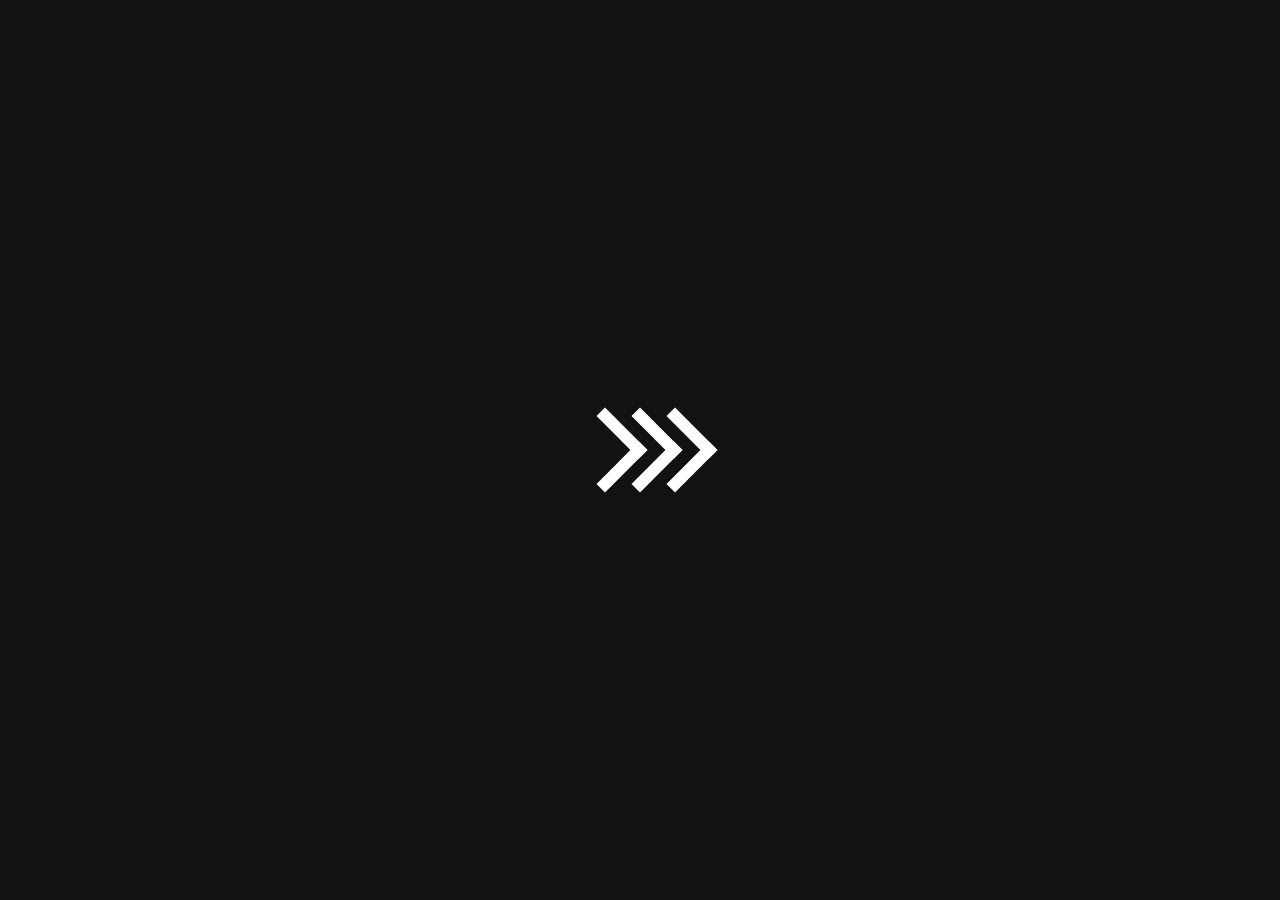
<file: index.html>
<!DOCTYPE html>
<html lang="en">
<head>
  <meta charset="UTF-8">
  <meta name="viewport" content="width=device-width, initial-scale=1.0">
  <title>Animación Flecha</title>
  <link rel="stylesheet" href="/index.css">
</head>
<body>
  <div class="arrows-body">
    <div class="arrow"></div>
    <div class="arrow"></div>
    <div class="arrow"></div>
  </div>
  
</body>
</html>
</file>
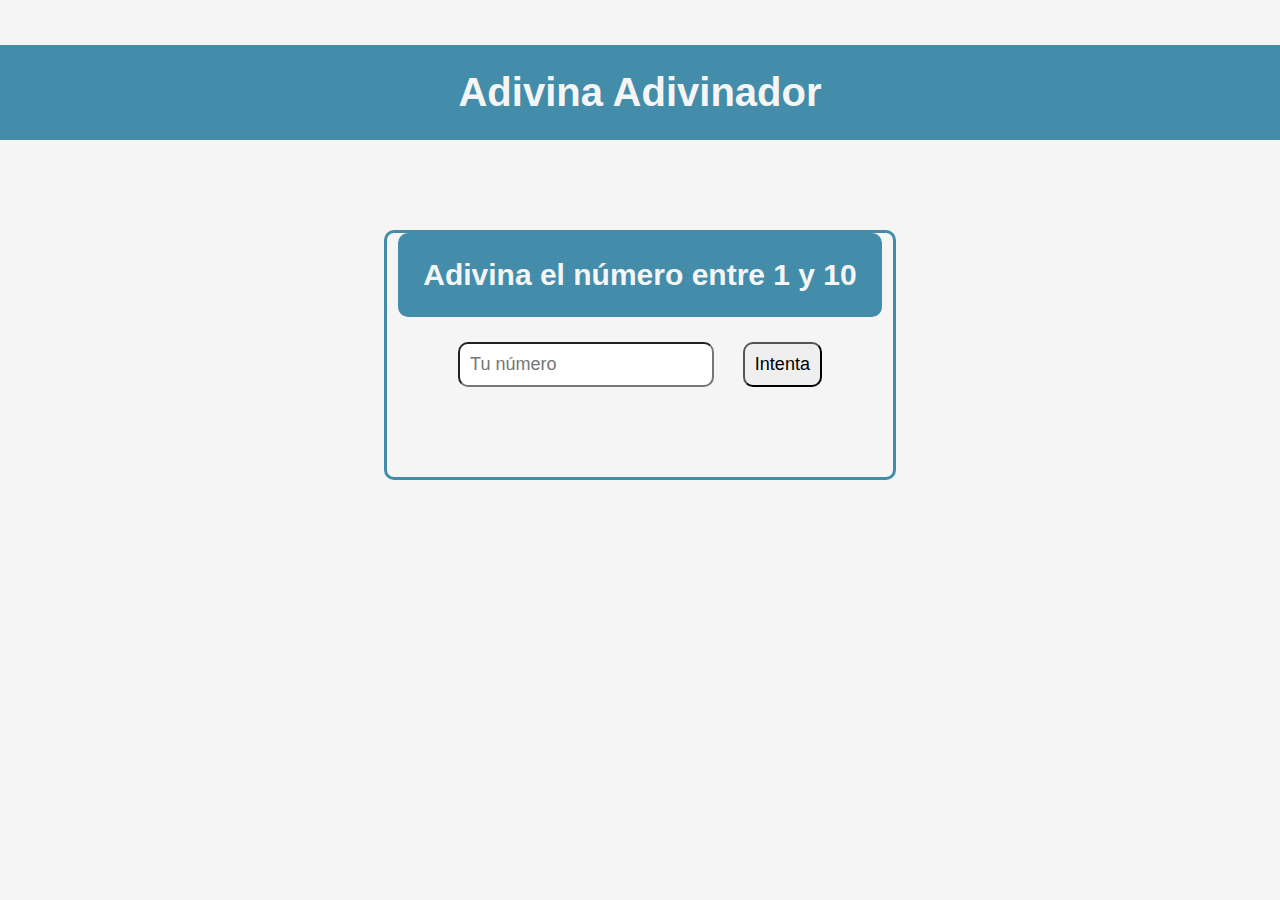
<file: adivinaNumero/index.html>
<!DOCTYPE html> 
<html lang="en">
<head>
    <meta charset="UTF-8">
    <meta name="viewport" content="width=device-width, initial-scale=1.0">
    <link rel="stylesheet" href="index.css">
    <title>Adivina Adivinador</title>
</head>
<body>
    <main>
        <h1>Adivina Adivinador</h1>
        <div class="container" id="contenedor">
            <div class="title">
                <h2>Adivina el número entre 1 y 10</h2>
            </div>
            <div class="input">
                <input type="text" id="guessInput" placeholder="Tu número">
                <input type="button" value="Intenta" id="submitGuess">
            </div>
            <div id="message"></div>
        </div>
    </main>
    <script src="index.js"></script>
</body>
</html>
</file>
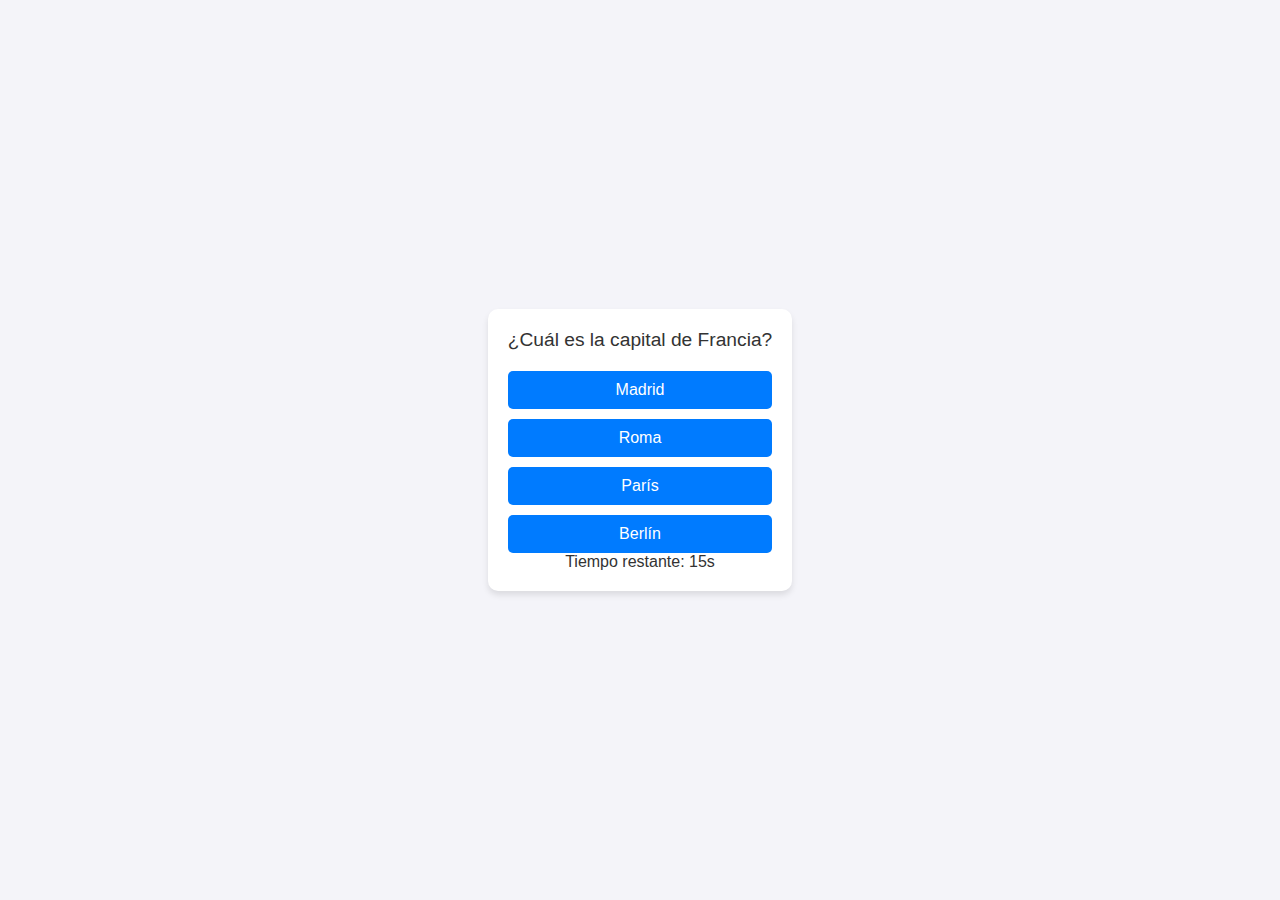
<file: juegoPreguntas/index.html>
<!DOCTYPE html>
<html lang="en">
<head>
  <meta charset="UTF-8">
  <meta name="viewport" content="width=device-width, initial-scale=1.0">
  <title>Juego de Preguntas y Respuestas</title>
  <style>
    body {
      font-family: Arial, sans-serif;
      background-color: #f4f4f9;
      color: #333;
      margin: 0;
      padding: 0;
      display: flex;
      flex-direction: column;
      align-items: center;
      justify-content: center;
      min-height: 100vh;
    }
    .container {
      max-width: 600px;
      padding: 20px;
      background: white;
      border-radius: 10px;
      box-shadow: 0 4px 6px rgba(0, 0, 0, 0.1);
      text-align: center;
    }
    .question {
      font-size: 1.2rem;
      margin-bottom: 20px;
    }
    .options {
      display: flex;
      flex-direction: column;
      gap: 10px;
    }
    .options button {
      padding: 10px;
      border: none;
      border-radius: 5px;
      background-color: #007BFF;
      color: white;
      font-size: 1rem;
      cursor: pointer;
    }
    .options button:hover {
      background-color: #0056b3;
    }
    .score {
      margin-top: 20px;
      font-size: 1.2rem;
      font-weight: bold;
    }
  </style>
</head>
<body>
  <div class="container">
    <div id="game">
      <div id="question" class="question"></div>
      <div id="options" class="options"></div>
      <div id="timer" class="timer"></div>
    </div>
    <div id="score" class="score" style="display: none;"></div>
  </div>

  <script>
    const preguntas = [
      {
        pregunta: "¿Cuál es la capital de Francia?",
        opciones: ["Madrid", "Roma", "París", "Berlín"],
        respuesta: 2,
      },
      {
        pregunta: "¿Cuántos planetas tiene el sistema solar?",
        opciones: ["7", "8", "9", "10"],
        respuesta: 1,
      },
      {
        pregunta: "¿Quién pintó la Mona Lisa?",
        opciones: ["Van Gogh", "Picasso", "Leonardo da Vinci", "Miguel Ángel"],
        respuesta: 2,
      },
      {
        pregunta: "¿Cuál es el metal más ligero?",
        opciones: ["Oro", "Litio", "Aluminio", "Hierro"],
        respuesta: 1,
      }
    ];

    let puntuacion = 0;
    let preguntaActual = 0;
    let intentosRestantes = 3;
    let temporizador;

    const questionEl = document.getElementById("question");
    const optionsEl = document.getElementById("options");
    const scoreEl = document.getElementById("score");

    function mostrarPregunta() {
      if (preguntaActual >= preguntas.length) {
        finalizarJuego();
        return;
      }

      const pregunta = preguntas[preguntaActual];
      questionEl.textContent = pregunta.pregunta;
      optionsEl.innerHTML = "";

      pregunta.opciones.forEach((opcion, index) => {
        const button = document.createElement("button");
        button.textContent = opcion;
        button.onclick = () => verificarRespuesta(index);
        optionsEl.appendChild(button);
      });

      iniciarTemporizador();
    }

    function verificarRespuesta(index) {
      const pregunta = preguntas[preguntaActual];

      if (index === pregunta.respuesta) {
        puntuacion++;
        preguntaActual++;
        intentosRestantes = 3;
        clearTimeout(temporizador);
        mostrarPregunta();
      } else {
        intentosRestantes--;
        if (intentosRestantes <= 0) {
          preguntaActual++;
          intentosRestantes = 3;
          clearTimeout(temporizador);
          mostrarPregunta();
        } else {
          alert(`Respuesta incorrecta. Intentos restantes: ${intentosRestantes}`);
        }
      }
    }

    function iniciarTemporizador() {
      let tiempoRestante = 15;
      const timerEl = document.getElementById("timer");
      timerEl.textContent = `Tiempo restante: ${tiempoRestante}s`;

      temporizador = setInterval(() => {
        tiempoRestante--;
        timerEl.textContent = `Tiempo restante: ${tiempoRestante}s`;

        if (tiempoRestante <= 0) {
          clearInterval(temporizador);
          alert("¡Tiempo agotado!");
          preguntaActual++;
          intentosRestantes = 3;
          mostrarPregunta();
        }
      }, 1000);
    }

    function finalizarJuego() {
      questionEl.style.display = "none";
      optionsEl.style.display = "none";
      scoreEl.style.display = "block";
      scoreEl.textContent = `Juego terminado. Tu puntuación es: ${puntuacion}/${preguntas.length}`;
    }

    mostrarPregunta();
  </script>
</body>
</html>
</file>
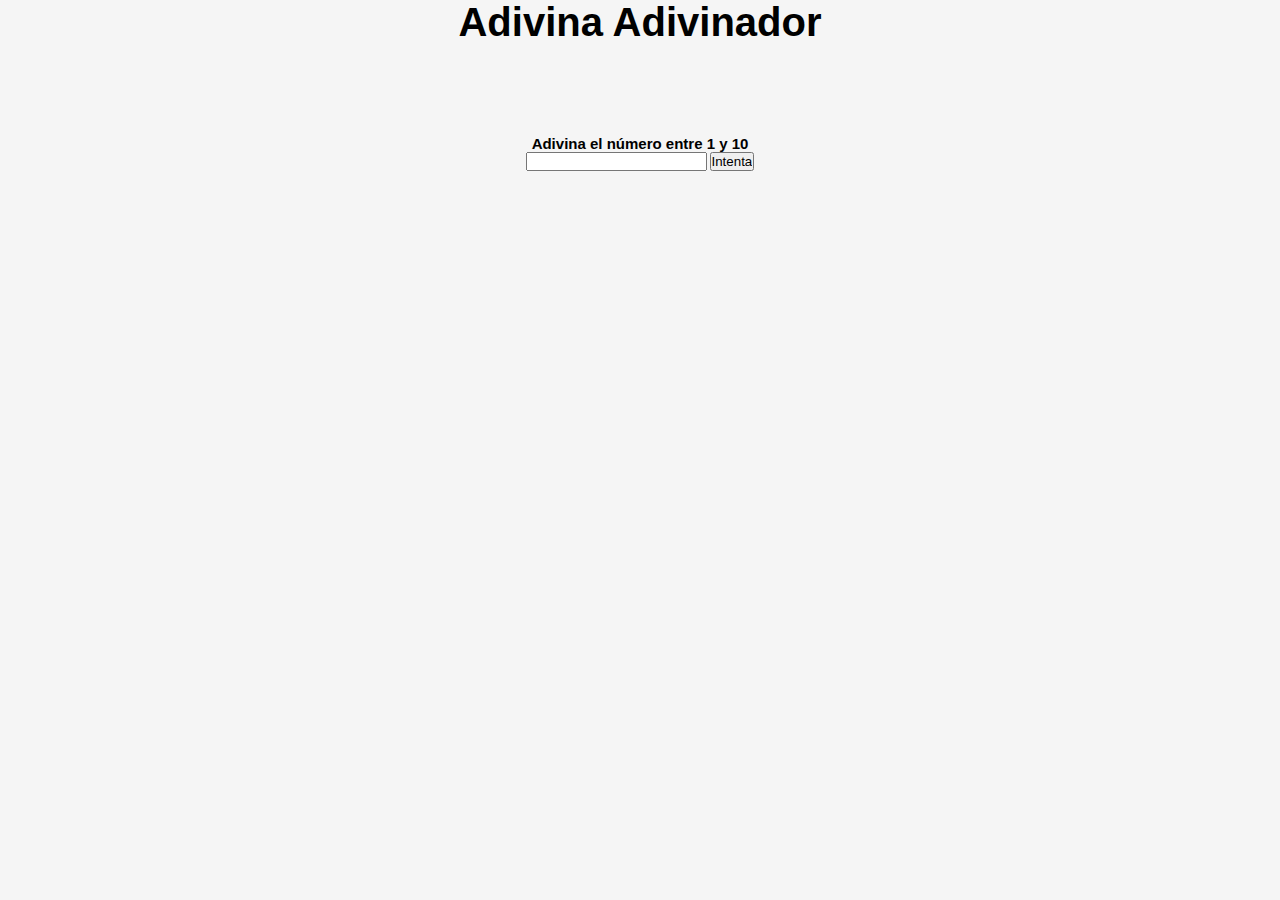
<file: adivinaNumero/index/index.html>
<!DOCTYPE html>
<html lang="en">
<head>
    <meta charset="UTF-8">
    <meta name="viewport" content="width=device-width, initial-scale=1.0">
    <link rel="stylesheet" href="index.css">
    <title>Adivina Adivinador</title>
</head>
<body>
    <main>
        <h1>Adivina Adivinador</h1>
    <div class="container">
        <div class="title">
            <h2>Adivina el número entre 1 y 10</h2>
        </div>
        <div class="input">
            <input type="text">
            <input type="button" value="Intenta">
        </div>
    </div>
    </main>
    <script src="index.js"></script>
</body>
</html>
</file>
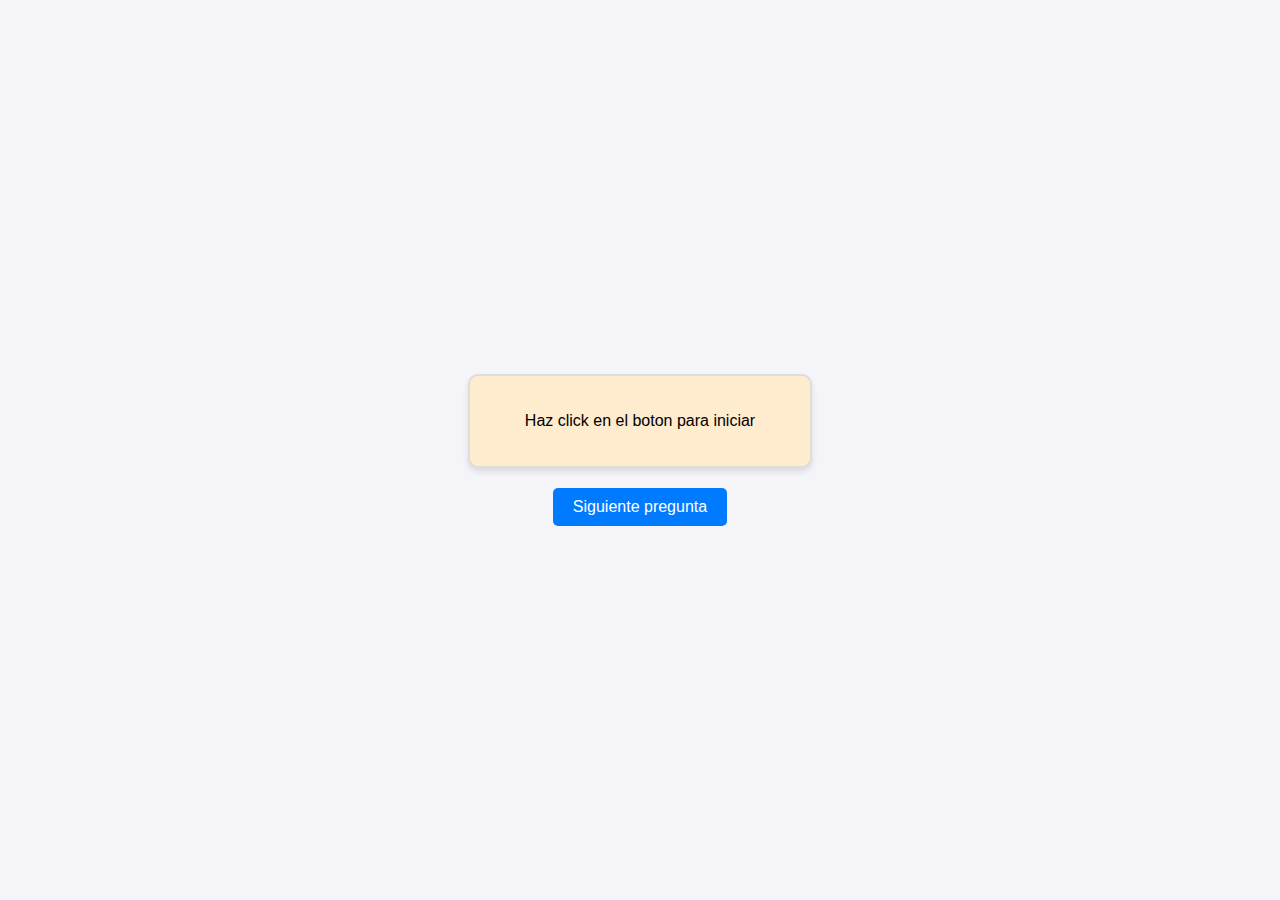
<file: juegoPreguntas/game1/index.html>
<!DOCTYPE html>
<html lang="en">
<head>
    <meta charset="UTF-8">
    <meta name="viewport" content="width=device-width, initial-scale=1.0">
    <link rel="stylesheet" href="index.css">
    <title>Document</title>
</head>
<body>
    <div class="container">
        <div class="card">
            <p id="question">Haz click en el boton para iniciar</p>
        </div>
        <button id="nextQuestion">Siguiente pregunta</button>
    </div>
    <script src="index.js"></script>
</body>
</html>
</file>
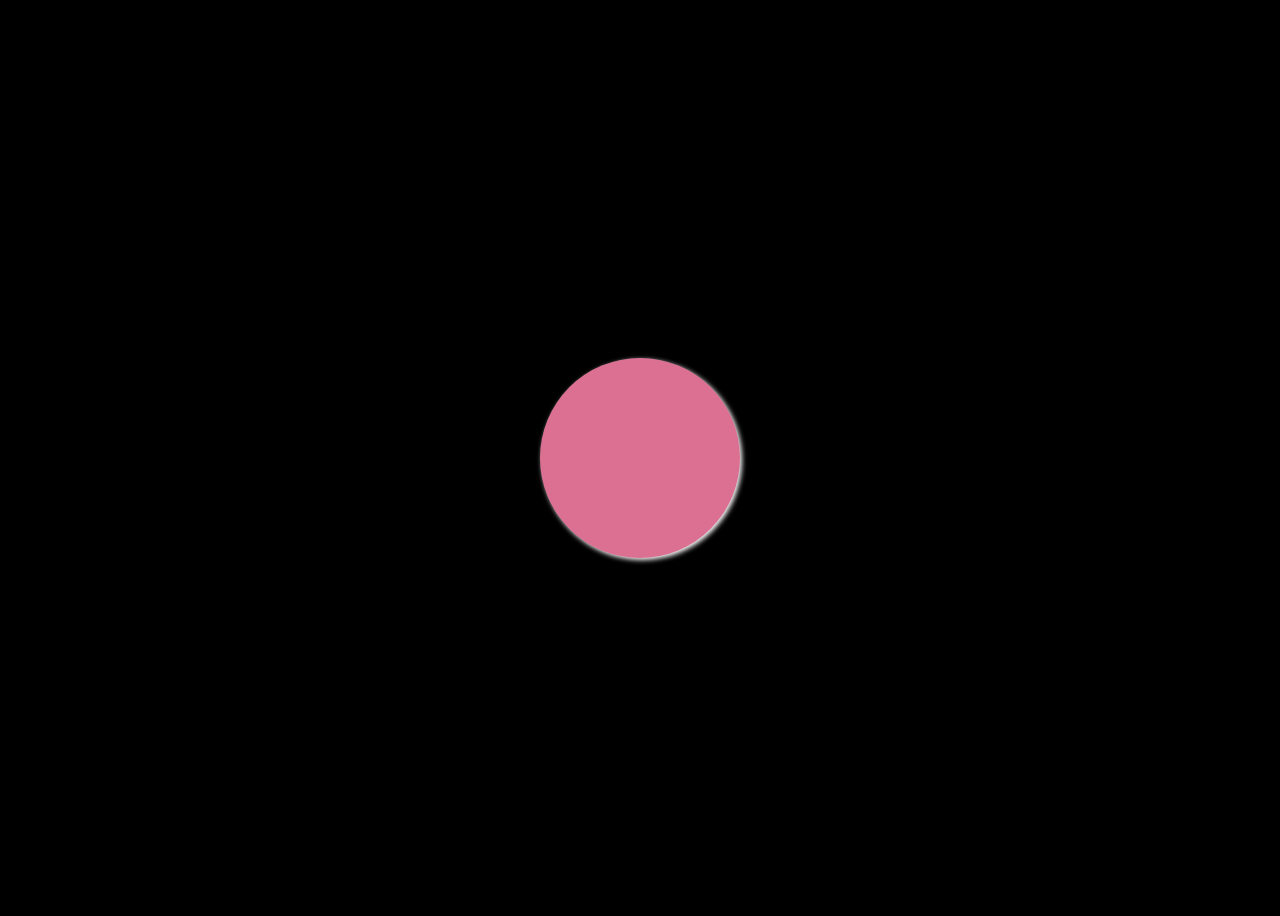
<file: animaciones/box-shadow.html>
<!DOCTYPE html>
<html lang="en">
<head>
    <meta charset="UTF-8">
    <meta name="viewport" content="width=device-width, initial-scale=1.0">
    <title>Document</title>
    <style>
        html {
            background-color: black;
        }
        .container {
            width: 100%;
            height: 100vh;
            display: flex;
            align-items: center;
            justify-content: center;
        }
        .box-shadow {
            width: 200px;
            height: 200px;
            background-color: palevioletred;
            border-radius: 50%;
            box-shadow: 2px 2px 5px 0px white;
            animation-name: sombra;
            animation-duration: 2s;
            animation-iteration-count: infinite;
            animation-timing-function: ease-in-out;
        }
        @keyframes sombra {
            0% {
                box-shadow: 2px 2px 5px 0px white;
            }
            50% {
                box-shadow: 2px 2px 5px 10px white;
            }
            100% {
                box-shadow: 2px 2px 5px 0px white;
            }
        }
    </style>
</head>
<body>
    <div class="container">
        <div class="box-shadow"></div>
    </div>
</body>
</html>
</file>
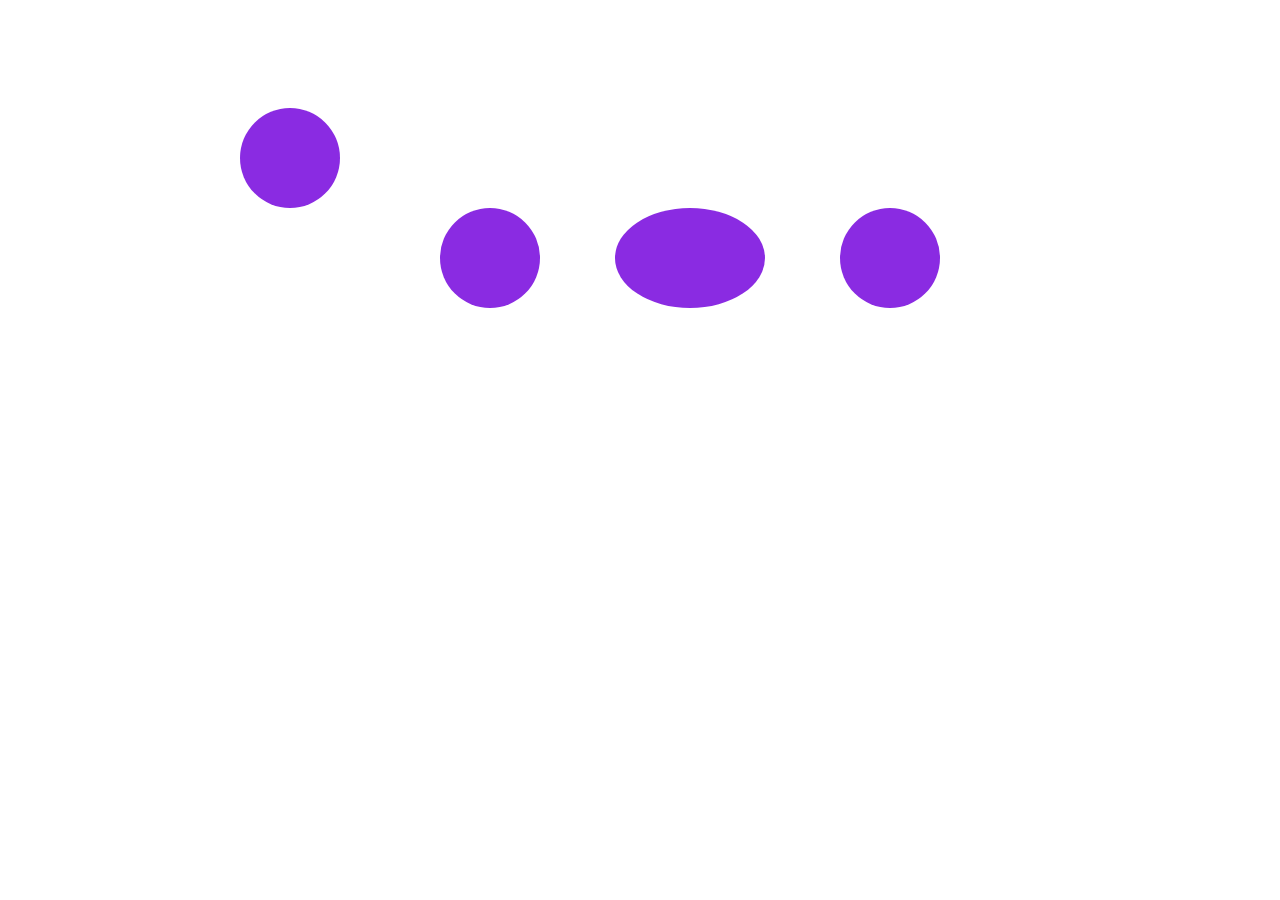
<file: animaciones/circle.html>
<!DOCTYPE html>
<html lang="en">
<head>
    <meta charset="UTF-8">
    <meta name="viewport" content="width=device-width, initial-scale=1.0">
    <title>Document</title>
    <style>
        .container {
            display: grid;
            grid-template-columns: repeat(4, 200px);
            align-items: center;
            justify-content: center;
        }
        .circle {
            width: 100px;
            height: 100px;
            border-radius: 50%;
            background-color: blueviolet;
            margin-top: 200px;
        }
        .one {
            animation-name: translatingY-circle-one;
            animation-duration: 2s;
            animation-iteration-count: infinite;
            animation-timing-function: ease-in-out;
            transform: translateY(-100px)
        }
        .two {
            animation-name: scaling-circle-two;
            animation-duration: 2s;
            animation-iteration-count: infinite;
            animation-timing-function: ease-in-out;
            transform: scale(1)
        }
        .three {
            animation-name: scaling-circle-three;
            animation-duration: 2s;
            animation-iteration-count: infinite;
            animation-timing-function: ease-in-out;
            transform: scaleX(1.5)
        }
        @keyframes translatingY-circle-one {
            0% {
                transform: translateY(0px);
            }
            50% {
                transform: translateY(-100px);
            }
            80% {
                transform: scaleX(1.5);
            }
            100% {
                transform: translateY(0px);
                transform: scaleX(1);                
            }
        }
        @keyframes scaling-circle-two {
            0% {
                transform: scale(0);
            }
            50% {
                transform: scale(1);
            }
            100% {
                transform: scale(0);
            }
        }
        @keyframes scaling-circle-three {
            0% {
                transform: scaleX(1);
            }
            50% {
                transform: scaleX(1.5);
            }
            100% {
                transform: scaleX(1);
            }
        }
    </style>
</head>
<body>
   <div class="container">
    <div class="circle one"></div>
    <div class="circle two"></div>
    <div class="circle three"></div>
    <div class="circle four"></div>
   </div> 
</body>
</html>
</file>
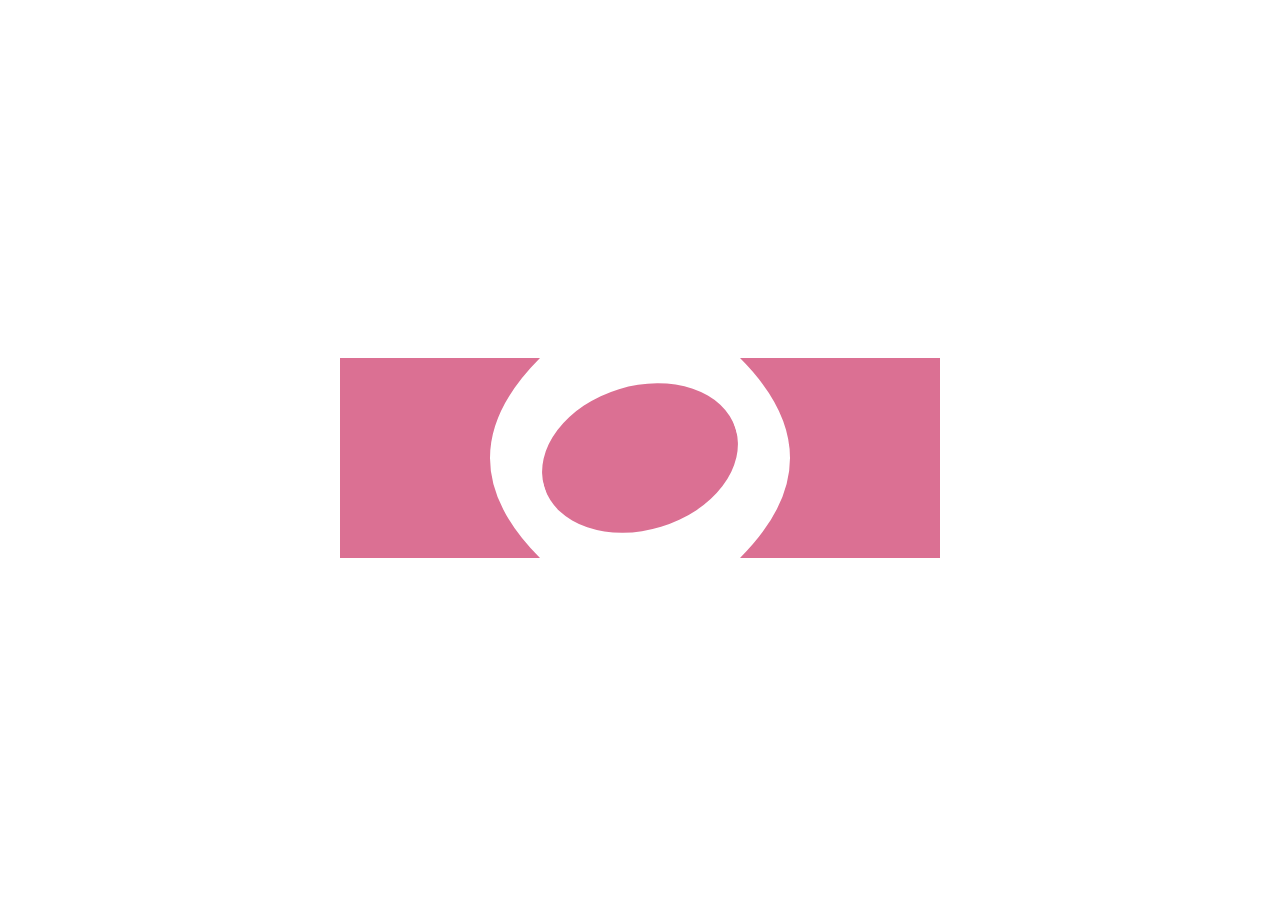
<file: animaciones/clip-path.html>
<!DOCTYPE html>
<html lang="en">
<head>
    <meta charset="UTF-8">
    <meta name="viewport" content="width=device-width, initial-scale=1.0">
    <title>Document</title>
    <style>
        .container {
            width: 100%;
            height: 100vh;
            display: flex;
            justify-content: center;
            align-items: center;
        }
        .figure {
            width: 200px;
            height: 200px;
            background-color: palevioletred;
            clip-path: ellipse(50% 36% at 50% 50%);
            transform: rotate(-17deg);
            animation-name: bouncing;
            animation-duration: 2s;
            animation-iteration-count: infinite;
            animation-timing-function: ease-in-out;
        }
        .figure1 {
            width: 200px;
            height: 200px;
            background-color: palevioletred;
            position: relative;
            clip-path: path('M 0 0 L 200 0 L 200 200 L 0 200 Q 100 100 0 0');
        }
        .figure2 {
            width: 200px;
            height: 200px;
            background-color: palevioletred;
            position: relative;
            clip-path: path('M 0 0 L 200 0 L 200 200 L 0 200 Q 100 100 0 0');
            transform: rotate(180deg);
        }    
        
        @keyframes bouncing {
            0% {
                clip-path: ellipse(50% 50% at 50% 50%);
            }
            25% {
                clip-path: ellipse(25% 50% at 50% 50%);
            }
            50% {
                clip-path: ellipse(50% 50% at 50% 50%);
            }
            75% {
                clip-path: ellipse(50% 35% at 50% 50%);
            }
            100% {
                clip-path: ellipse(50% 50% at 50% 50%);
            }
        }
    </style>
</head>
<body>
    <div class="container">
        <div class="figure2 box-shadow"></div>
        <div class="figure box-shadow"></div>
        <div class="figure1 box-shadow"></div>
    </div>
</body>
</html>
</file>
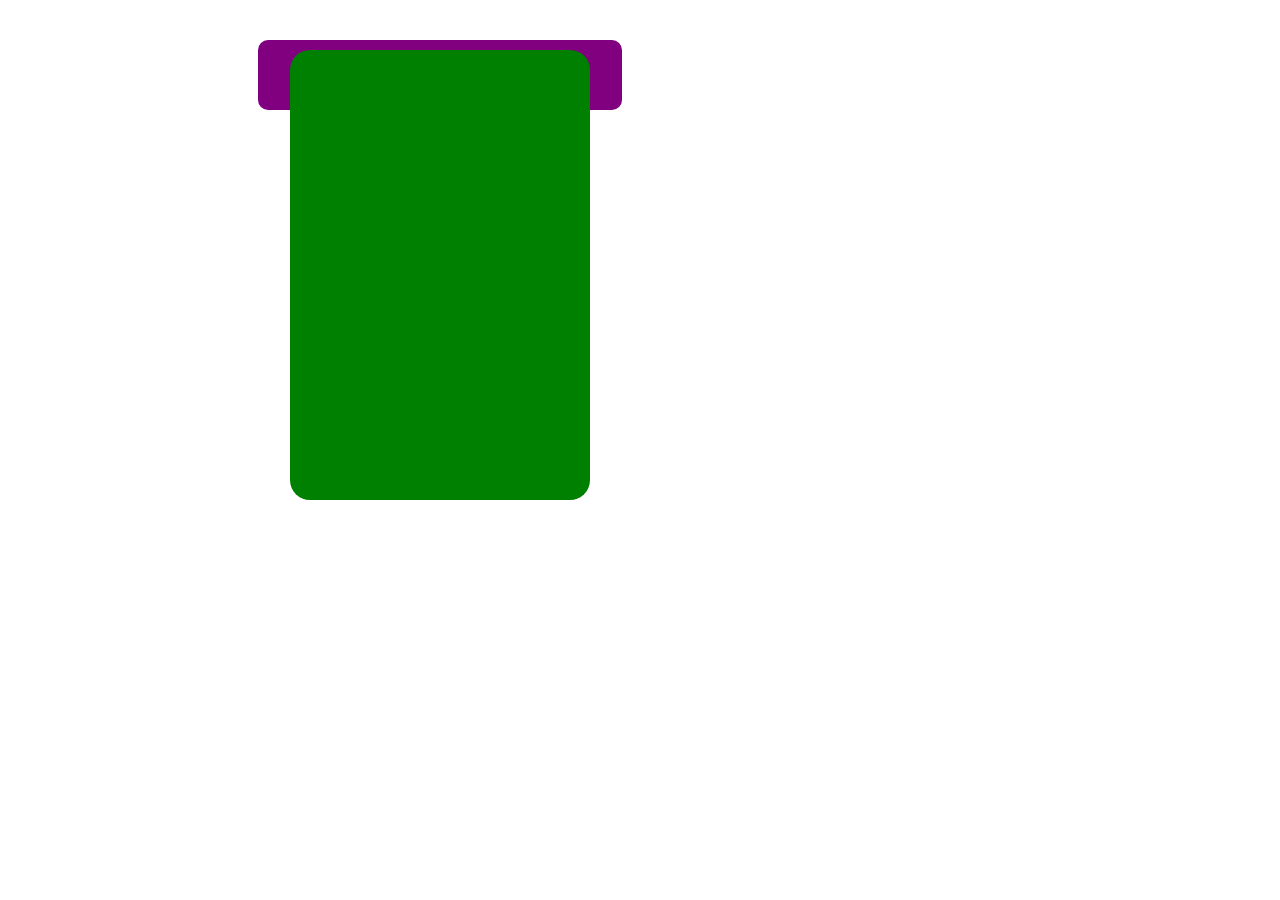
<file: animaciones/monster.html>
<!DOCTYPE html>
<html lang="en">
<head>
    <meta charset="UTF-8">
    <meta name="viewport" content="width=device-width, initial-scale=1.0">
    <title>Document</title>
    <style>
        .container {
            position: relative;
            display: flex;
            align-items: center;
            justify-content: center;
            margin-top: 50px;            
        }
        .container .arms {
            display: flex;
            position: absolute;
            flex-direction: row;
            align-items: center;
            justify-content: center;
            width: 200px;
            height: 70px;
            background: purple;
            border-radius: 10px;
            z-index: 0;
            margin-top: 50px;                                    
        }
        .left {
            right: 650px;
        }
        .right {
            left: 250px;
        }       
        .body {
            position: relative;
            width: 300px;
            height: 450px;
            background: green;
            border-radius: 20px;
            z-index: 1;
            left: -200px;
            display: flex;
            justify-content: center;
            align-items: center;
            margin: 0 auto;
        }
              
    </style>
</head>
<body>
    <div class="container">
        <div class="arms left"></div>
        <div class="arms right"></div>
        <div class="legs left"></div>
        <div class="legs right"></div>        
            <div class="eyes left">
                <div class="pupil-left"></div>
            </div>
            <div class="eyes right">
                <div class="pupil-right"></div>
            </div>
            <div class="mouth">
                <div class="teeth upper-left"></div>
                <div class="teeth upper-right"></div>
                <div class="teeth bottom-left"></div>
                <div class="teeth bottom-right"></div>
            </div>
        </div>
    </div>
    <div class="body"></div>
</body>
</html>
</file>
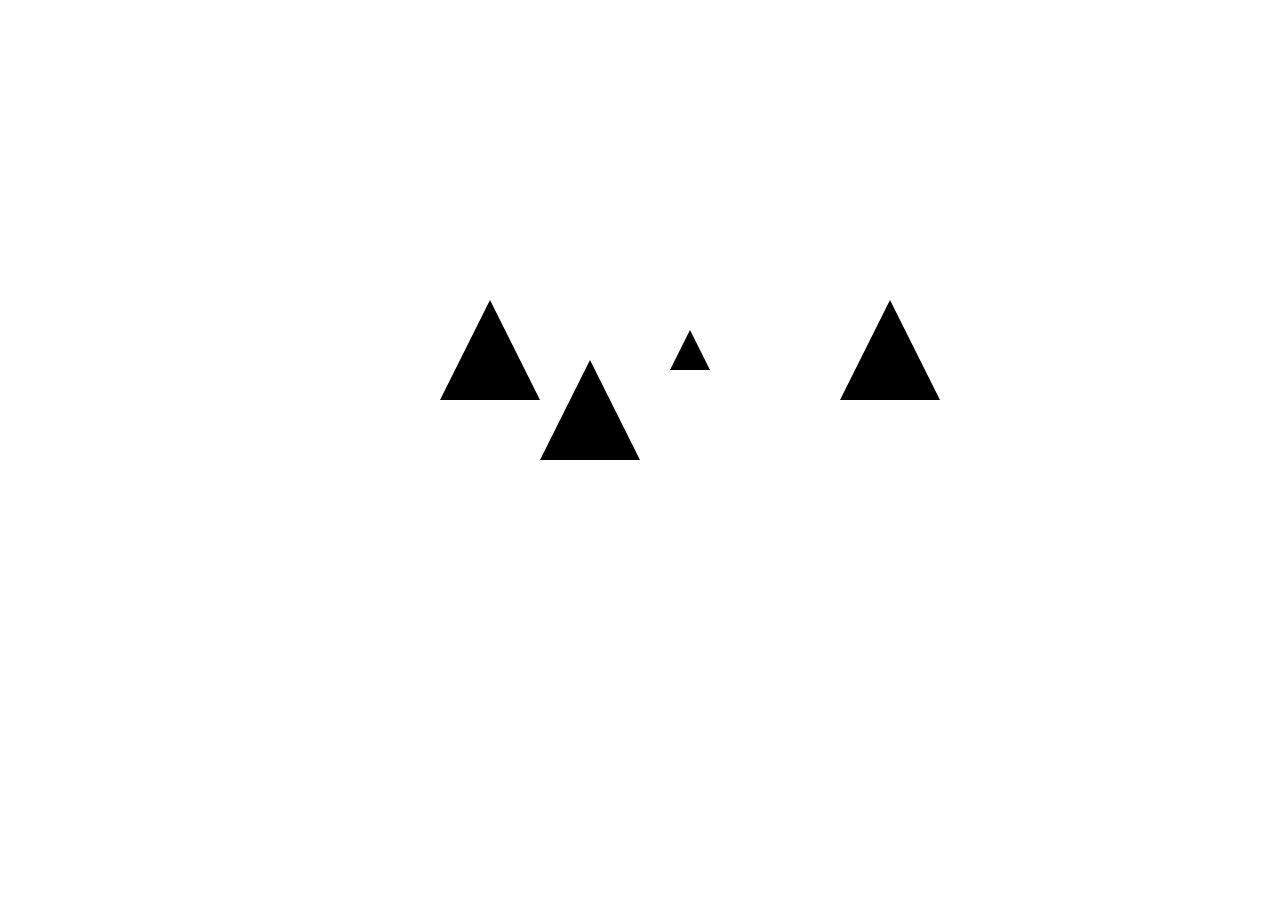
<file: animaciones/triangle.html>
<!DOCTYPE html>
<html lang="en">
<head>
    <meta charset="UTF-8">
    <meta name="viewport" content="width=device-width, initial-scale=1.0">
    <title>Document</title>
    <style>
        .container {
            display: flex;
            align-items: center;
            justify-content: center;
            margin-top: 300px;
        }
        .triangle {
            width: 0px;
            height: 0px;
            border-right: 50px solid transparent;
            border-left: 50px solid transparent;
            border-bottom: 100px solid;                                                                      
        }      
        .one {
            animation-name: rotating-triangle-one;
            animation-iteration-count: infinite;
            animation-duration: 2s;
            animation-timing-function: ease-in-out;
            transform: rotate(360deg); 
        }
        .two {
            animation-name: translatingY-triangle-two;
            animation-iteration-count: infinite;
            animation-duration: 2s;
            animation-timing-function: ease-in;
            transform: translateY(60px);
        }
        .three {
            animation-name: scalating-triangle-three;
            animation-iteration-count: infinite;
            animation-duration: 2s;
            animation-timing-function: ease-out;
            transform: scale(40%);
        }
        .four {
            animation-name: translating-triangleX-four;
            animation-duration: 2s;
            animation-iteration-count: infinite;
            animation-timing-function: ease-in-out;
            transform: translateX(100px);
        }
        @keyframes rotating-triangle-one {
            0% {
                transform: rotate(0deg);
            }
            100% {
                transform: rotate(360deg);
            }
        }
        @keyframes translatingY-triangle-two {
            0% {
                transform: translateY(0px);
            }           
            50% {
                transform: translateY(100px);
            }            
            100% {
                transform: translateY(0px);
            }
        }
        @keyframes scalating-triangle-three {
            0% {
                transform: scale(100%);
            }
            50% {
                transform: scale(40%)
            }
            100% {
                transform: scale(100%);
            }
        }
        @keyframes translating-triangleX-four {
            0% {
                transform: translateX(0px);
            }
            50% {
                transform: translateX(100px);
            }
            100% {
                transform: translateX(0px);
            }
        }

    </style>
</head>
<body>
    <div class="container">
        <div class="triangle one"></div>
        <div class="triangle two"></div>
        <div class="triangle three"></div>
        <div class="triangle four"></div>
    </div>
</body>
</html>
</file>
<file: index.css>
* {
  box-sizing: border-box;
  margin: 0;
  padding: 0;
}
body {
  display: flex;
  align-items: center;
  justify-content: center;
  height: 100vh;
  background-color: #121212;
}
.arrows-body {
  position: relative;
  display: flex;
  align-items: center;
  justify-content: center;
}
.arrow {
  position: relative;
  width: 60px;
  height: 60px;
  border-top: 12px solid #fff;
  border-left: 12px solid #fff;
  transform: rotate(135deg);
  animation: arrow-load 2s infinite;
}
.arrow:nth-child(1) {
  left: 25px;
  animation-delay: -0.4s;
}
.arrow:nth-child(2) {
  animation-delay: -0.2s;
}
.arrow:nth-child(3) {
  right: 25px;
  animation-delay: 0s;
}

@keyframes arrow-load {
  0% {
    opacity: 0;
    transform: rotate(135deg) translate(60px, 60px);}
  50% {
    opacity: 1;
    transform: rotate(135deg) translate(-60px, -60px)    
  }
  100% {
    opacity: 0;
    transform: rotate(135deg) translate(-60px, -60px);
  }
}
</file>
<file: adivinaNumero/index.css>
* {
    box-sizing: border-box;
    margin: 0;
    padding: 0;
}
html {
    font-size: 62.5%;
    font-family: 'Segoe UI', Tahoma, Geneva, Verdana, sans-serif;
    background-color: #f5f5f5;
}
h1 {
    font-size: 4.0rem;
    color: #f5f5f5;
    text-align: center;
    margin: 45px 0px 90px 0px;
    padding: 25px;
    background-color: rgb(67, 141, 171);
}
.container {
    display: flex;
    flex-direction: column;
    align-items: center;
    justify-items: center; 
    max-width: 40%;
    height: 250px;
    margin: 0 auto;       
    border: solid rgb(67, 141, 171);
    border-radius: 10px;
    position: relative;
}
.title {
    font-size: 2.0rem;
    padding: 25px;
    background-color: rgb(67, 141, 171);
    color: #f5f5f5;
    border-radius: 10px;
}
.input {    
    padding: 25px;    
}
.input :first-child {
    font-size: 1.8rem;
    margin-right: 26px;
    padding: 10px;
    border-radius: 10px;
}
.input :last-child {
    font-size: 1.8rem;
    padding: 10px;
    border-radius: 10px;
    cursor: pointer;
}
#message {
    font-size: 1.8rem;    
}
.input :last-child:hover {
    background-color: rgb(67, 141, 171);
    color: #f5f5f5;
}
.temblar {
    animation: temblor 0.5s linear;
}

@keyframes temblor {
    0%, 100% { transform: translateX(0); }
    25% { transform: translateX(-10px); }
    50% { transform: translateX(10px); }
    75% { transform: translateX(-10px); }
}
</file>
<file: adivinaNumero/index/index.css>
* {
    box-sizing: border-box;
    margin: 0;
    padding: 0;
}
html {
    font-size: 62.5%;
    font-family: 'Franklin Gothic Medium', 'Arial Narrow', Arial, sans-serif;
    background-color: #f5f5f5;
}
h1 {
    font-size: 4.0rem;
    text-align: center;
    margin-bottom: 90px;
}
.container {
    display: flex;
    flex-direction: column;
    align-items: center;
    justify-content: center;
}
</file>
<file: juegoPreguntas/game1/index.css>
body {
    font-family: Arial, Helvetica, sans-serif;
    background-color: #f4f4f9;
    display:flex;
    align-items: center;
    justify-content: center;
    height: 100vh;
    margin: 0;
}
.container {
    text-align: center;
}
.card {
    background-color: blanchedalmond;
    border: 2px solid #dddddd;
    border-radius: 10px;
    padding: 20px;
    width: 300px;
    margin-bottom: 20px;
    box-shadow: 0 4px 6px rgba(0, 0, 0, 0.1);
}
#nextQuestion {
    background-color: #007bff;
    color: white;
    border: none;
    padding: 10px 20px;
    border-radius: 5px;
    cursor: pointer;
    font-size: 16px;
}
#nextQuestion:hover {
    background-color: #0056b3;
}
</file>
